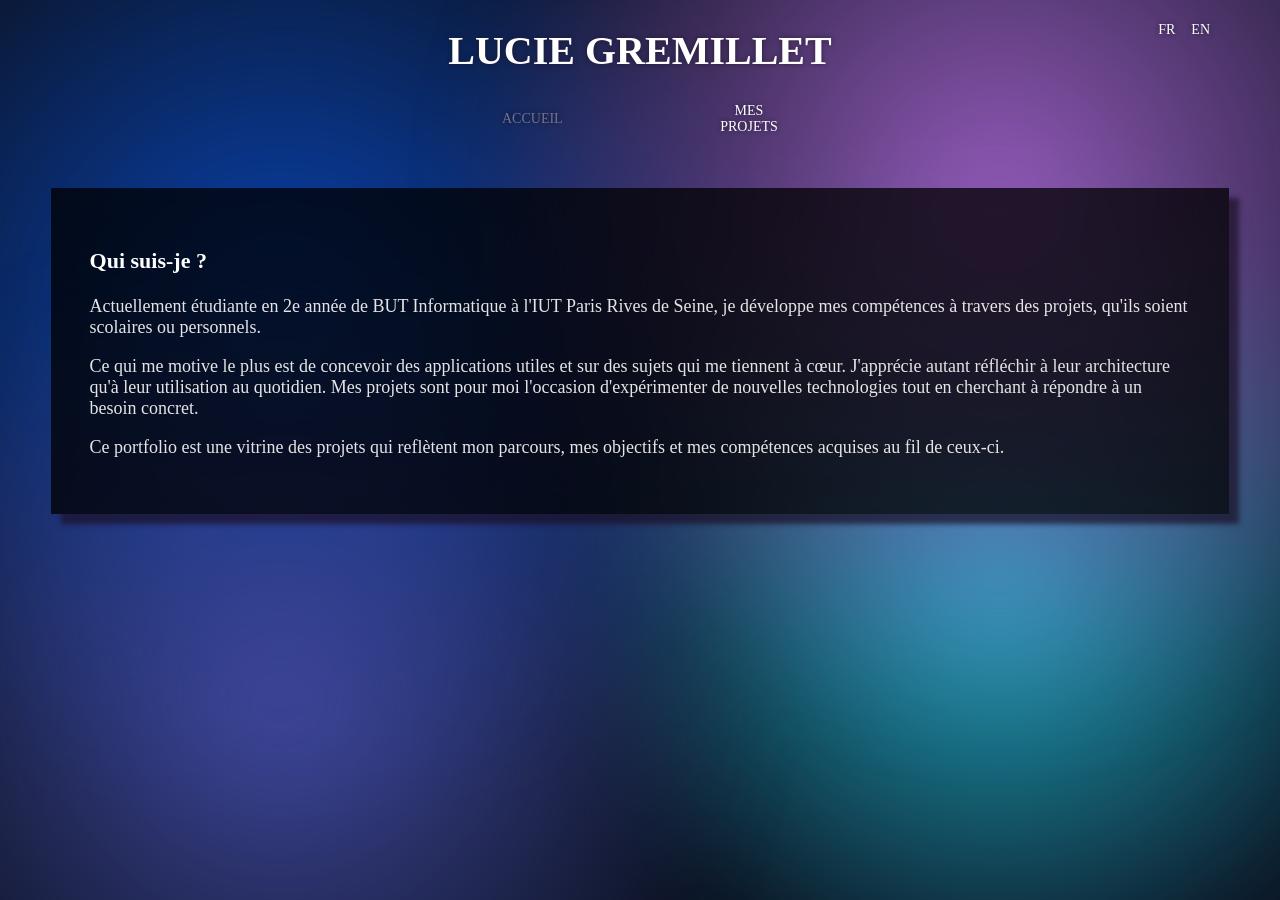
<file: index.html>
<!DOCTYPE html>
<html lang="fr">
<head>
    <meta charset="UTF-8">
    <title data-i18n="titleH"></title>
    <script type="module" src="src/js/i18n.js" defer></script>
    <script  type="module" src="src/js/DOMM.js" defer></script>
    <link rel="stylesheet" href="src/style.css">
    <link rel="stylesheet" href="src/styleHome.css">
    <meta name="viewport" content="width=device-width, initial-scale=1.0">
</head>
<body>
    <div class="background"></div>
    <header>
        <div id="languages">
            <button id="fr">FR</button>
            <button id="en">EN</button>
        </div>

        <h1 class="title" data-i18n="home"></h1>
    </header>
    <nav class="pagesnav">
        <button id="Home" class="navbtn disabled" data-i18n="homebtn"></button>
        <button id="Projects" class="navbtn" data-i18n="projectsbtn"></button>
    </nav>
    <section>
        <h3 class="subtitle lineUp" data-i18n="who"></h3>
        <p class="lineUp" data-i18n="me1"></p>
        <p class="lineUp" data-i18n="me2"></p>
        <p class="lineUp" data-i18n="me3"></p>
    </section>
</body>
</html>
</file>
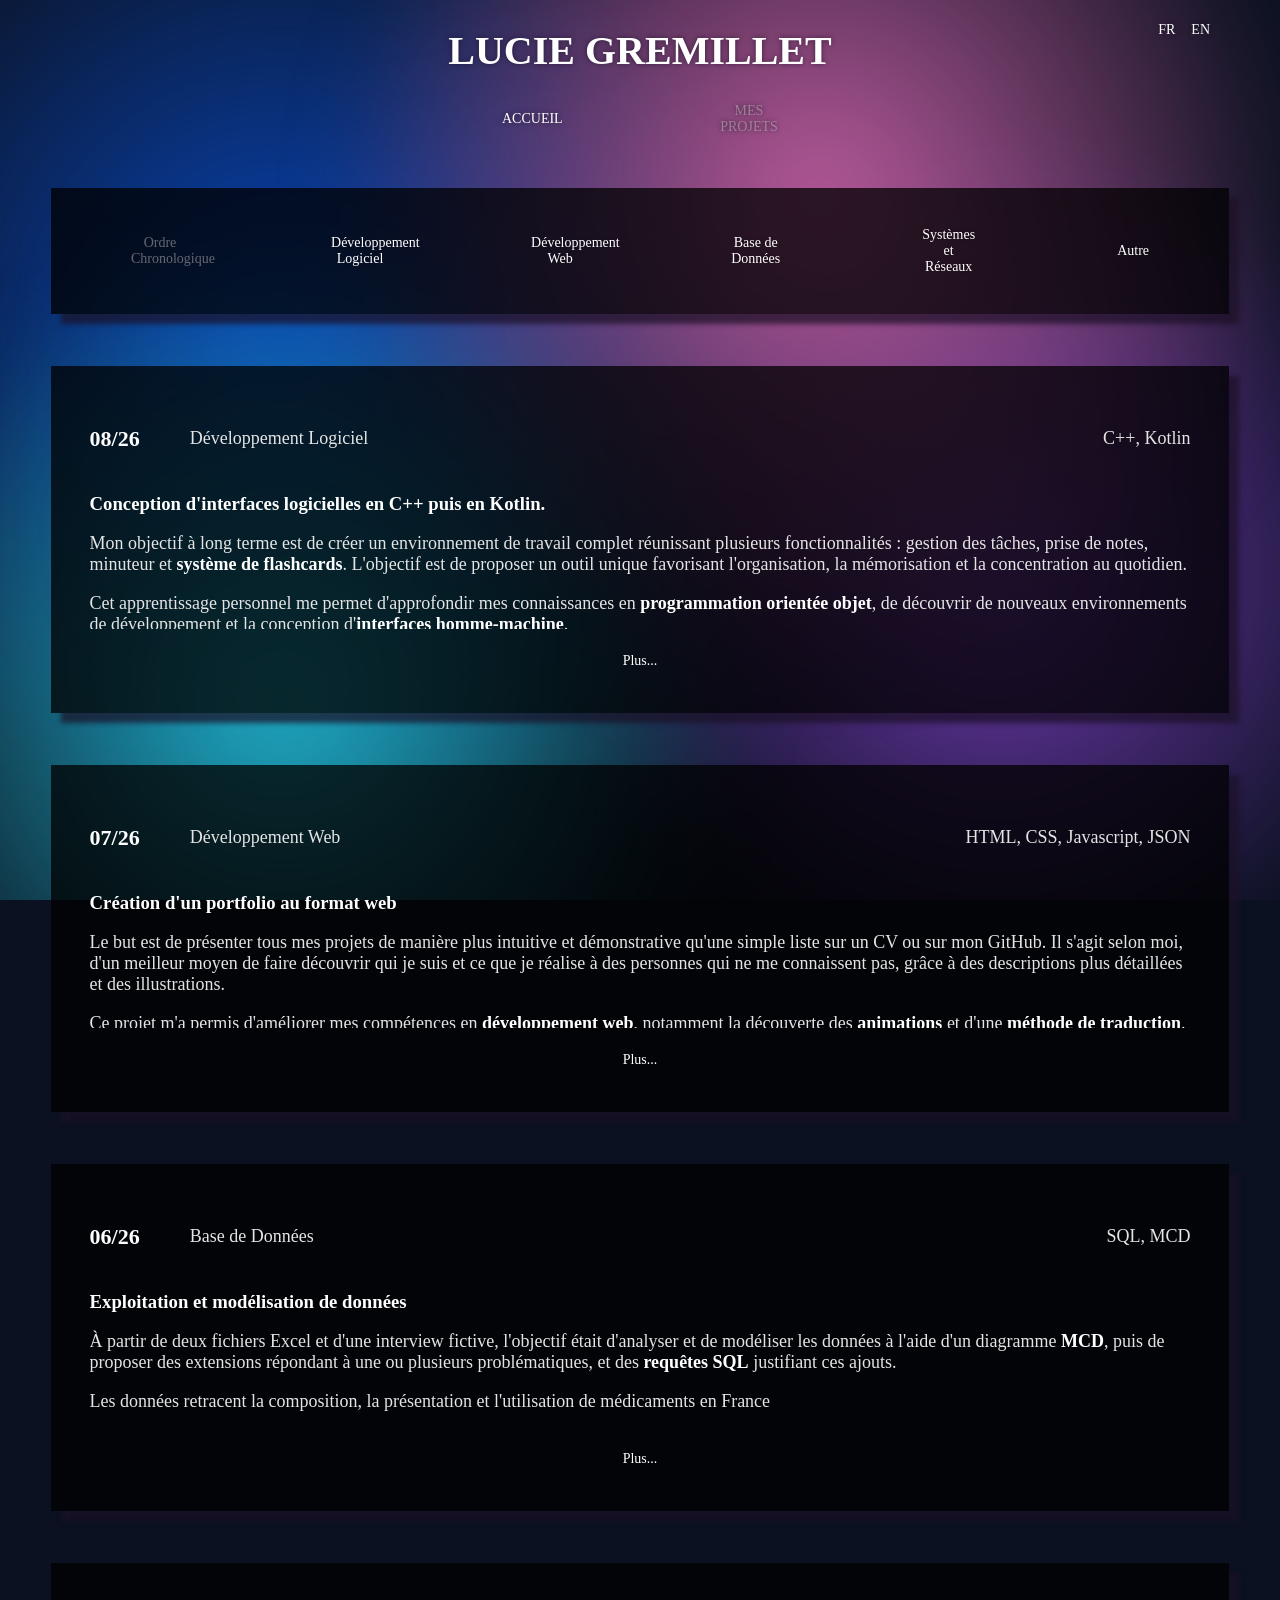
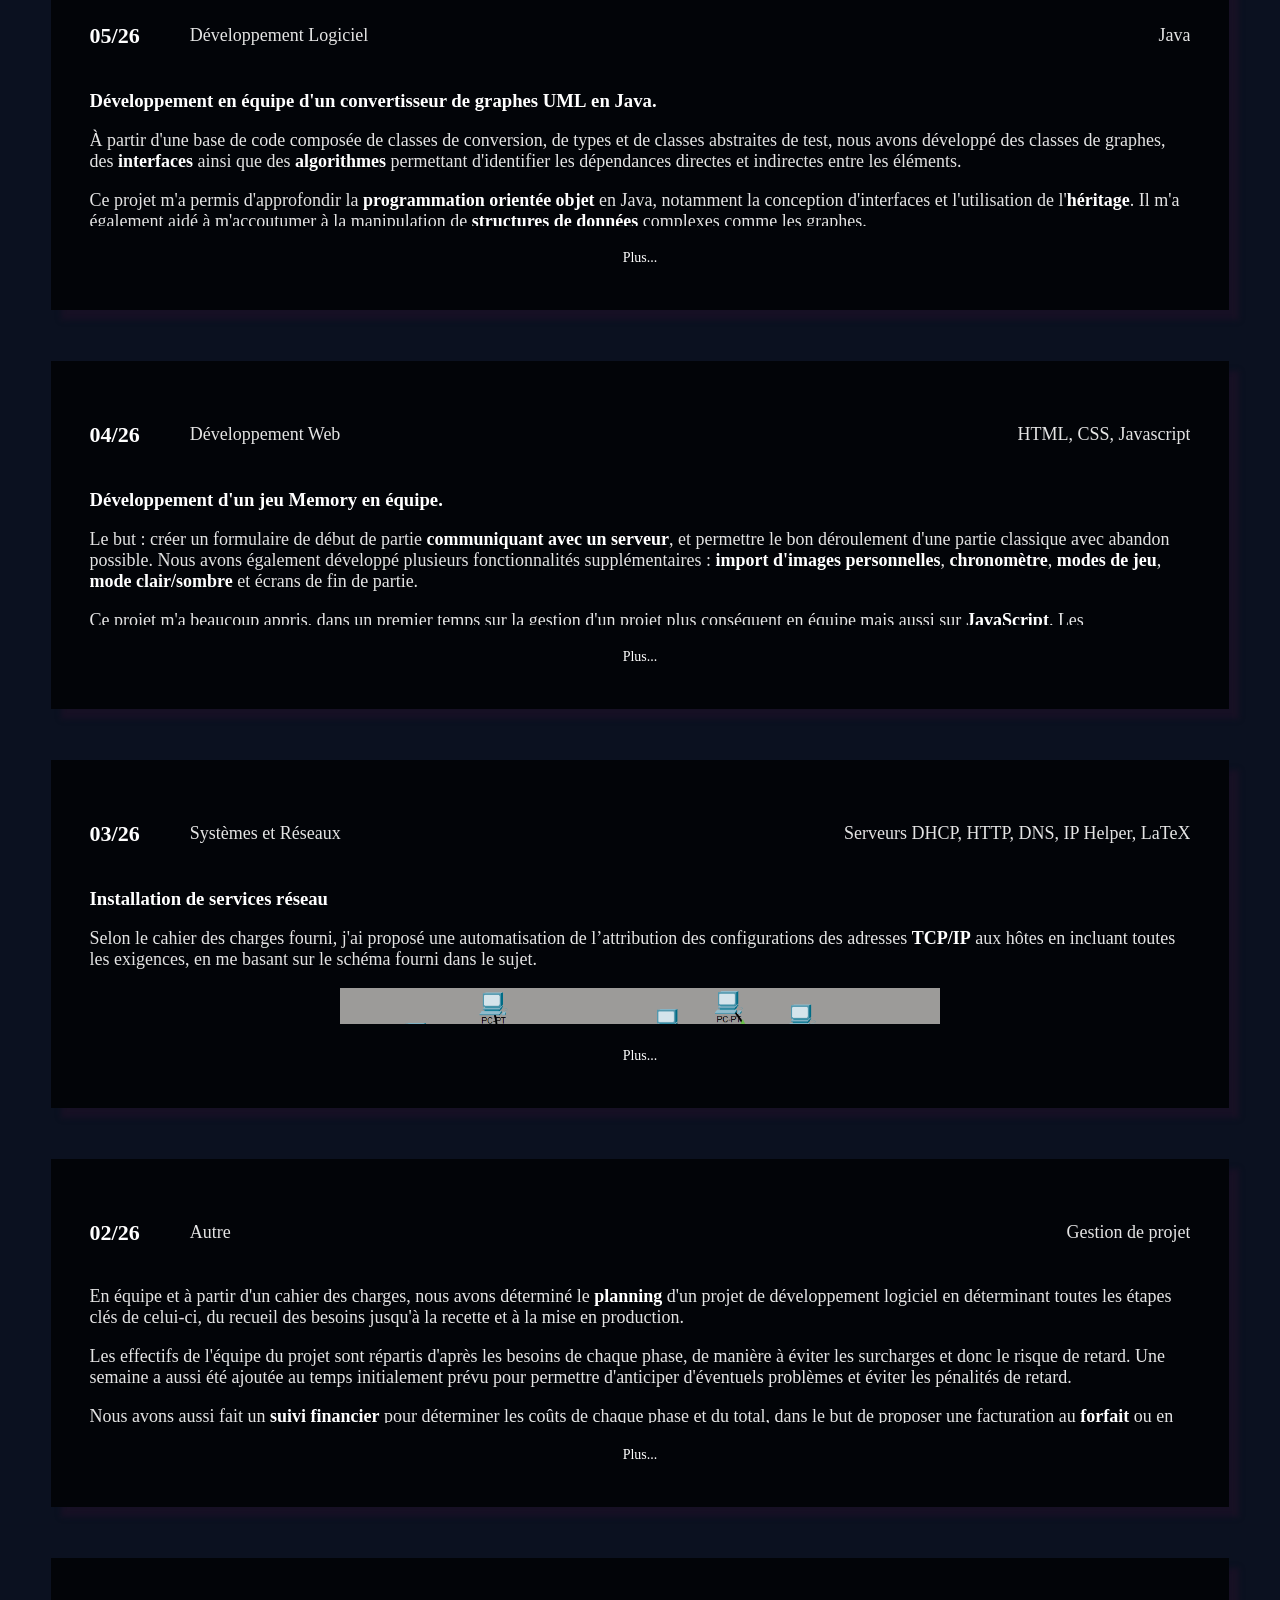
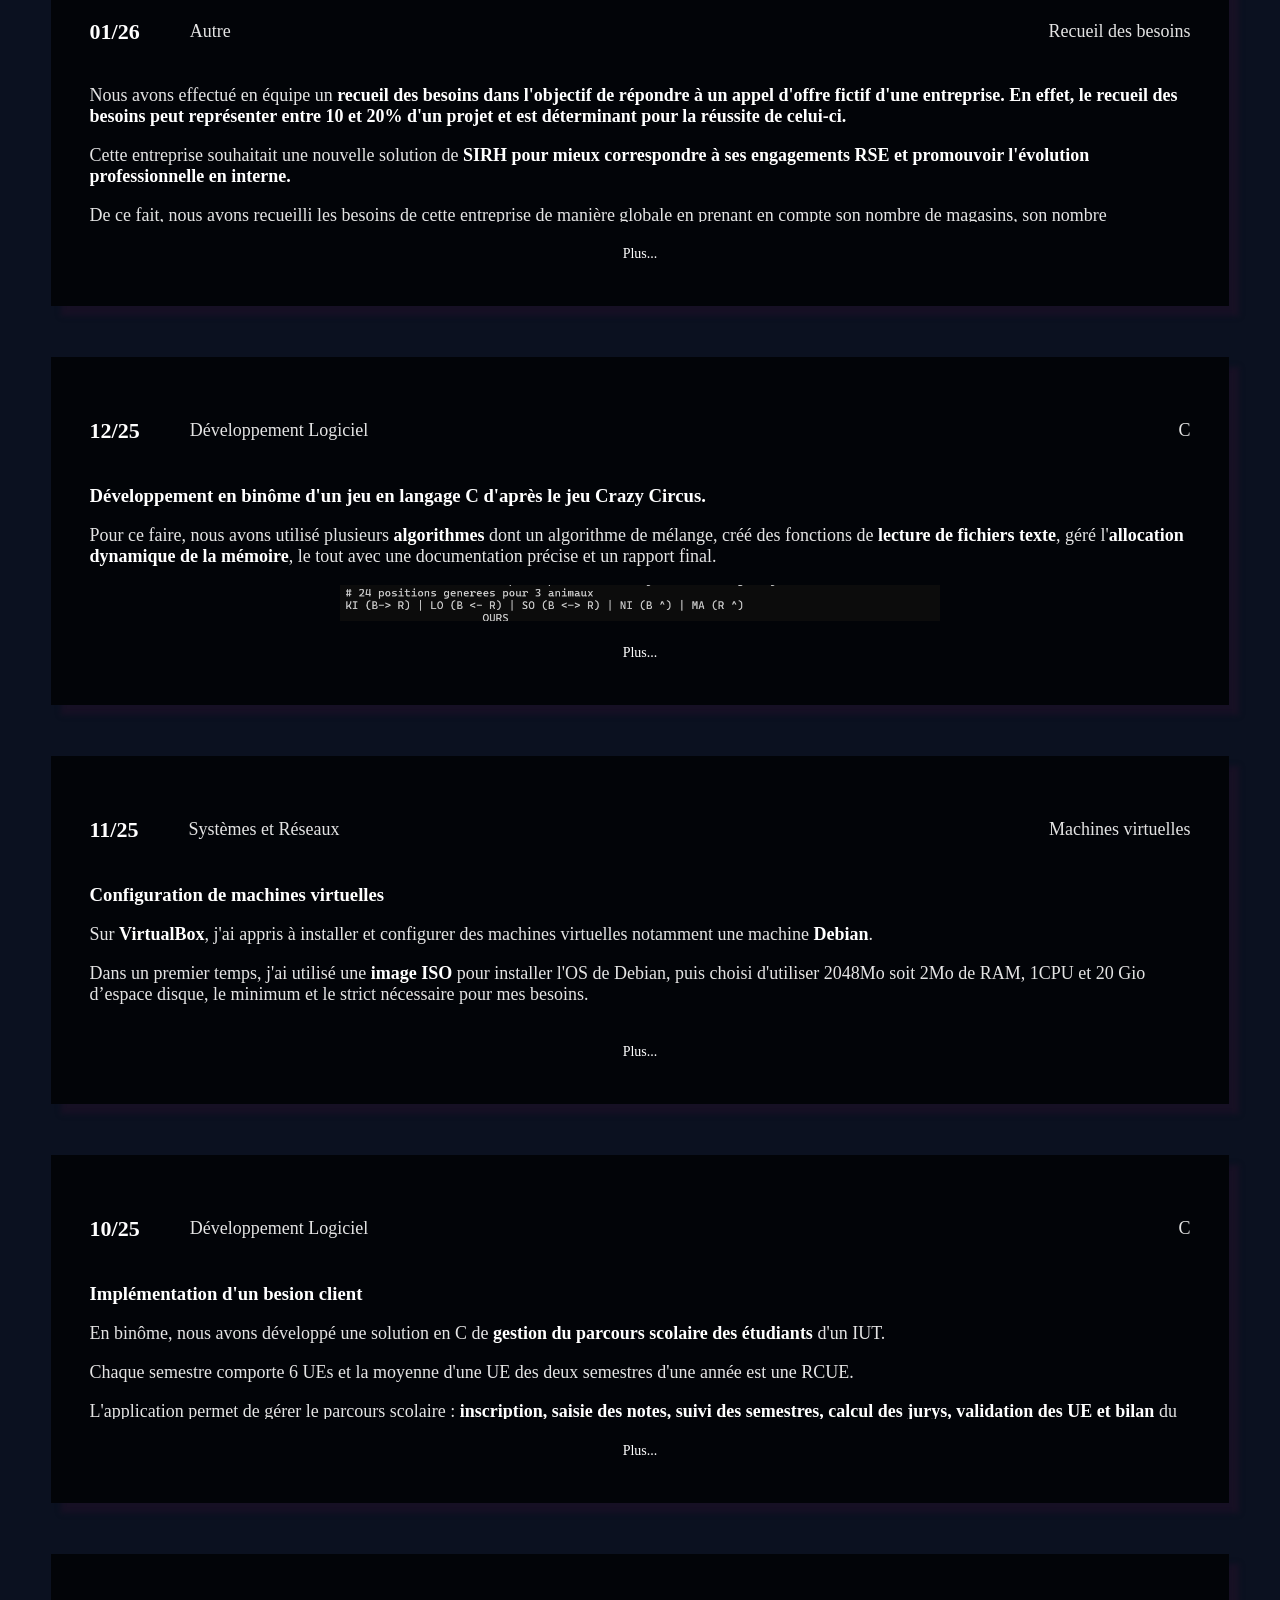
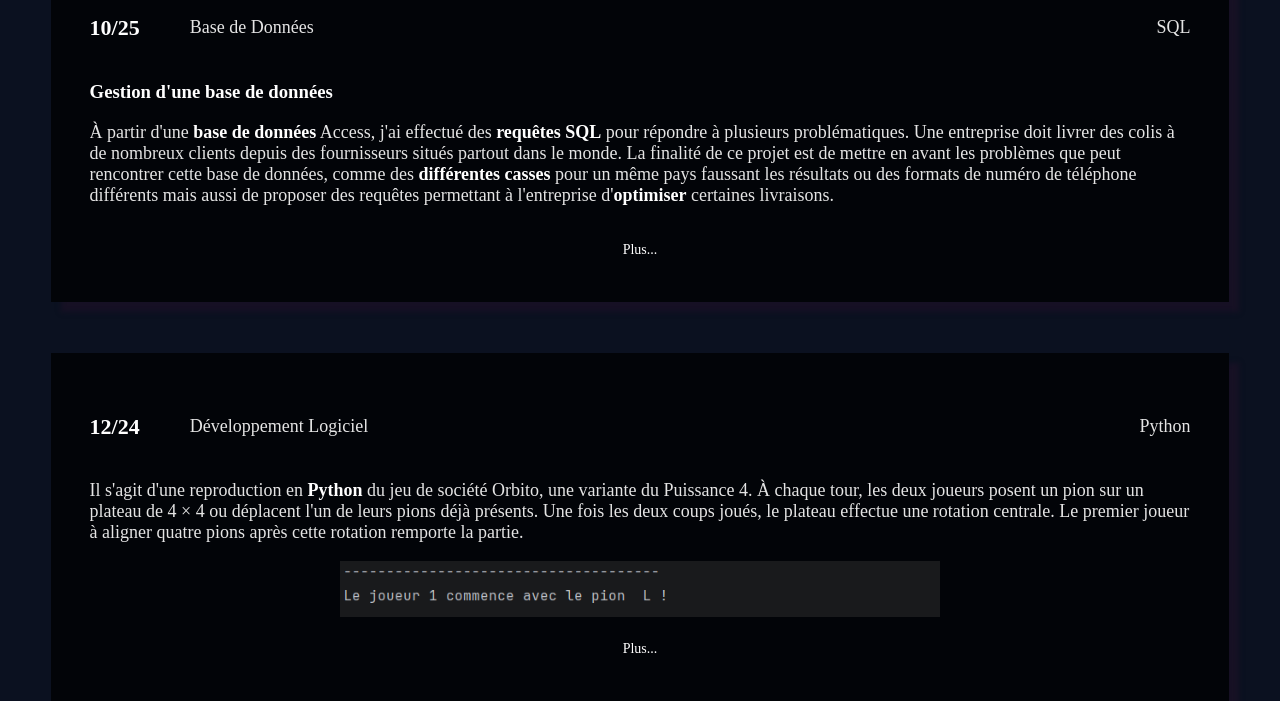
<file: projects.html>
<!DOCTYPE html>
<html lang="fr">
<head>
    <meta charset="UTF-8">
    <title data-i18n="titleP"></title>
    <script type="module" src="src/js/i18n.js" defer></script>
    <script  type="module" src="src/js/DOMM.js" defer></script>
    <script  type="module" src="src/js/background.js" defer></script>
    <link rel="stylesheet" href="src/style.css">
    <link rel="stylesheet" href="src/styleProjects.css">
    <meta name="viewport" content="width=device-width, initial-scale=1.0">
</head>
<body>
<div class="background">
    <div class="bg bgtype1 active"></div>
    <div class="bg bgtype2"></div>
    <div class="bg bgtype3"></div>
    <div class="bg bgtype4"></div>
    <div class="bg bgtype5"></div>
    <div class="bg bgtype6"></div>
</div>
<header>
    <div id="languages">
        <button id="fr">FR</button>
        <button id="en">EN</button>
    </div>

    <h1 class="title" data-i18n="home"></h1>
</header>
<nav class="pagesnav">
    <button id="Home" class="navbtn" data-i18n="homebtn"></button>
    <button id="Projects" class="navbtn disabled" data-i18n="projectsbtn"></button>
</nav>
<section class="choices">
    <nav>
        <button class="navbtn disabled" data-i18n="type1"></button>
        <button class="navbtn" data-i18n="type2"></button>
        <button class="navbtn" data-i18n="type3"></button>
        <button class="navbtn" data-i18n="type4"></button>
        <button class="navbtn" data-i18n="type5"></button>
        <button class="navbtn" data-i18n="type6"></button>
    </nav>
</section>
<section class="card type1 type2">
    <div class="cardContent">
        <div class="cardTitle">
            <h3 class="subtitle lineUp">08/26</h3>
            <p class="lineUp" data-i18n="type2"></p>
            <p class="comp lineUp" data-i18n="IHMPerso"></p>
        </div>
        <h3 class="lineUp" data-i18n="IHMPersoh3"></h3>
        <p class="lineUp" data-i18n="IHMPerso2"></p>
        <p class="lineUp" data-i18n="IHMPerso3"></p>
    </div>
    <div class="toggleButton" data-i18n="more"></div>
</section>
<section class="card type1 type3">
    <div class="cardContent">
        <div class="cardTitle">
            <h3 class="subtitle lineUp">07/26</h3>
            <p class="lineUp" data-i18n="type3"></p>
            <p class="comp lineUp" data-i18n="compPortfolio"></p>
        </div>
        <h3 class="lineUp" data-i18n="portfolioh3"></h3>
        <p class="lineUp" data-i18n="portfolio1"></p>
        <p class="lineUp" data-i18n="portfolio2"></p>
        <p class="lineUp" data-i18n="portfolio3"></p>
    </div>
    <div class="toggleButton" data-i18n="more"></div>
</section>
<section class="card type1 type4">
    <div class="cardContent">
        <div class="cardTitle">
            <h3 class="subtitle lineUp">06/26</h3>
            <p class="lineUp" data-i18n="type4"></p>
            <p class="comp lineUp" data-i18n="MedicS2"></p>
        </div>
        <h3 class="lineUp" data-i18n="MedicS2h3"></h3>
        <p class="lineUp" data-i18n="MedicS21"></p>
        <p class="lineUp" data-i18n="MedicS22"></p>
        <figure class="lineUp">
            <div class="sigle">
                <img src="src/assets/BDS2/MCD.png" alt="Image MCD">
            </div>
            <figcaption data-i18n="MedicS2Cap"></figcaption>
        </figure>
        <p class="lineUp" data-i18n="MedicS23"></p>
        <p class="lineUp" data-i18n="MedicS24"></p>
    </div>
    <div class="toggleButton" data-i18n="more"></div>
</section>
<section class="card type1 type2">
    <div class="cardContent">
        <div class="cardTitle">
            <h3 class="subtitle lineUp">05/26</h3>
            <p class="lineUp" data-i18n="type2"></p>
            <p class="comp lineUp" data-i18n="GraphesS2"></p>
        </div>
        <h3 class="lineUp" data-i18n="GraphesS2h3"></h3>
        <p class="lineUp" data-i18n="GraphesS22"></p>
        <p class="lineUp" data-i18n="GraphesS23"></p>
        <figure class="lineUp">
            <div class="sigle">
                <img src="src/assets/GRAPHESS2/algos1.png" alt="Image algorithmes">
            </div>
            <figcaption data-i18n="GraphesS2Cap"></figcaption>
        </figure>
    </div>
    <div class="toggleButton" data-i18n="more"></div>
</section>
<section class="card type1 type3">
    <div class="cardContent">
        <div class="cardTitle">
            <h3 class="subtitle lineUp">04/26</h3>
            <p class="lineUp" data-i18n="type3"></p>
            <p class="comp lineUp" data-i18n="memoryS2"></p>
        </div>
        <h3 class="lineUp" data-i18n="memoryS2h3"></h3>
        <p class="lineUp" data-i18n="memoryS21"></p>
        <p class="lineUp" data-i18n="memoryS22"></p>
        <figure class="lineUp">
            <div class="multiple">
                <img src="src/assets/MEMORYS2/formulaire.png" alt="Image formulaire">
                <img src="src/assets/MEMORYS2/jeu.png" alt="Image jeu">
            </div>
            <figcaption data-i18n="MemoryS2Cap"></figcaption>
        </figure>
    </div>
    <div class="toggleButton" data-i18n="more"></div>
</section>
<section class="card type1 type5">
    <div class="cardContent">
        <div class="cardTitle">
            <h3 class="subtitle lineUp">03/26</h3>
            <p class="lineUp" data-i18n="type5"></p>
            <p class="comp lineUp" data-i18n="reseauS2"></p>
        </div>
        <h3 class="lineUp" data-i18n="reseauS2h3"></h3>
        <p class="lineUp" data-i18n="reseauS21"></p>
        <figure class="lineUp">
            <div class="sigle">
                <img src="src/assets/RESEAUS2/schema.png" alt="Image schéma">
            </div>
            <figcaption data-i18n="ReseauS2Cap"></figcaption>
        </figure>
        <p class="lineUp" data-i18n="reseauS22"></p>
        <p class="lineUp" data-i18n="reseauS23"></p>
    </div>
    <div class="toggleButton" data-i18n="more"></div>
</section>
<section class="card type1 type6">
    <div class="cardContent">
        <div class="cardTitle">
            <h3 class="subtitle lineUp">02/26</h3>
            <p class="lineUp" data-i18n="type6"></p>
            <p class="comp lineUp" data-i18n="gsiS2"></p>
        </div>
        <p class="lineUp" data-i18n="gsiS21"></p>
        <p class="lineUp" data-i18n="gsiS22"></p>
        <p class="lineUp" data-i18n="gsiS23"></p>
        <p class="lineUp" data-i18n="gsiS24"></p>
    </div>
    <div class="toggleButton" data-i18n="more"></div>
</section>
<section class="card type1 type6">
    <div class="cardContent">
        <div class="cardTitle">
            <h3 class="subtitle lineUp">01/26</h3>
            <p class="lineUp" data-i18n="type6"></p>
            <p class="comp lineUp" data-i18n="recueilS1"></p>
        </div>
        <p class="lineUp" data-i18n="recueilS11"></p>
        <p class="lineUp" data-i18n="recueilS12"></p>
        <p class="lineUp" data-i18n="recueilS13"></p>
        <p class="lineUp" data-i18n="recueilS14"></p>
    </div>
    <div class="toggleButton" data-i18n="more"></div>
</section>
<section class="card type1 type2">
    <div class="cardContent">
        <div class="cardTitle">
            <h3 class="subtitle lineUp">12/25</h3>
            <p class="lineUp" data-i18n="type2"></p>
            <p class="comp lineUp" data-i18n="crazyS1"></p>
        </div>
        <h3 class="lineUp" data-i18n="crazyS1h3"></h3>
        <p class="lineUp" data-i18n="crazyS12"></p>
        <figure class="lineUp">
            <div class="sigle">
                <img src="src/assets/CRAZYS1/dev.png" alt="Image résultat">
            </div>
            <figcaption data-i18n="CrazyS1Cap"></figcaption>
        </figure>
        <p class="lineUp" data-i18n="crazyS13"></p>
    </div>
    <div class="toggleButton" data-i18n="more"></div>
</section>
<section class="card type1 type5">
    <div class="cardContent">
        <div class="cardTitle">
            <h3 class="subtitle lineUp">11/25</h3>
            <p class="lineUp" data-i18n="type5"></p>
            <p class="comp lineUp" data-i18n="mvS1"></p>
        </div>
        <h3 class="lineUp" data-i18n="mvS1h3"></h3>
        <p class="lineUp" data-i18n="mvS11"></p>
        <p class="lineUp" data-i18n="mvS12"></p>
        <p class="lineUp" data-i18n="mvS13"></p>
        <p class="lineUp" data-i18n="mvS14"></p>
        <figure class="lineUp">
            <div class="multiple">
                <img src="src/assets/SYSTEMES1/admin.png" alt="Image initialisation">
                <img src="src/assets/SYSTEMES1/apache.png" alt="Image apache">
            </div>
            <figcaption data-i18n="mvS1Cap"></figcaption>
        </figure>
        <p class="lineUp" data-i18n="mvS15"></p>
    </div>
    <div class="toggleButton" data-i18n="more"></div>
</section>
<section class="card type1 type2">
    <div class="cardContent">
        <div class="cardTitle">
            <h3 class="subtitle lineUp">10/25</h3>
            <p class="lineUp" data-i18n="type2"></p>
            <p class="comp lineUp" data-i18n="etuS1"></p>
        </div>
        <h3 class="lineUp" data-i18n="etuS1h3"></h3>
        <p class="lineUp" data-i18n="etuS11"></p>
        <p class="lineUp" data-i18n="etuS12"></p>
        <p class="lineUp" data-i18n="etuS13"></p>
        <figure class="lineUp">
            <div class="sigle">
                <img src="src/assets/ETUS1/etus.png" alt="Image résultat">
            </div>
            <figcaption data-i18n="etuS1Cap"></figcaption>
        </figure>
        <p class="lineUp" data-i18n="etuS14"></p>
    </div>
    <div class="toggleButton" data-i18n="more"></div>
</section>
<section class="card type1 type4">
    <div class="cardContent">
        <div class="cardTitle">
            <h3 class="subtitle lineUp">10/25</h3>
            <p class="lineUp" data-i18n="type4"></p>
            <p class="comp lineUp" data-i18n="bdS1"></p>
        </div>
        <h3 class="lineUp" data-i18n="bdS1h3"></h3>
        <p class="lineUp" data-i18n="bdS11"></p>
        <p class="lineUp" data-i18n="bdS12"></p>
    </div>
    <div class="toggleButton" data-i18n="more"></div>
</section>
<section class="card type1 type2">
    <div class="cardContent">
        <div class="cardTitle">
            <h3 class="subtitle lineUp">12/24</h3>
            <p class="lineUp" data-i18n="type2"></p>
            <p class="comp lineUp" data-i18n="orbito"></p>
        </div>
        <p class="lineUp" data-i18n="orbito1"></p>
        <figure class="lineUp">
            <div class="sigle">
                <img src="src/assets/ORBITO/orbito.png" alt="Image du jeu">
            </div>
            <figcaption data-i18n="orbitoCap"></figcaption>
        </figure>
    </div>
    <div class="toggleButton" data-i18n="more"></div>
</section>
</body>
</html>
</file>
<file: src/style.css>
:root {
    --light_text: #ffffff;
    --text: #e4e4e4;
    --disabled_text: rgb(195 195 195 / 0.5);
    --temp-bkg-dark: rgb(28 17 39 / 0.70);
    --section_bkg: rgb(0 0 0 / 0.75);
    --size1: 40px;
    --size2: 22px;
    --size3: 18px;
    --nav: 14px;
    --shadow: rgb(0 0 0 / 0.57);
}

html, body {
    margin: 0;
    height: 100%;
}

strong {
    font-weight: 800;
    color: white;
}

body {
    transition: text-indent 0.5s ease;
    color: var(--light_text);
    background: #0b1120;
}

.title{
    text-align: center;
    font-size: var(--size1);
    font-weight: bold;
    text-shadow: var(--temp-bkg-dark) 0 0 5px;
}

.subtitle{
    font-size: var(--size2);
    font-weight: bold;
}

p{
    font-size: var(--size3);
    overflow-wrap: anywhere;
    color:var(--text);
}

header{
    display: flex;
    flex-direction: column;
    position: relative;
    height: 8vw;
    top: 0;
    div{
        position : absolute;
        top: 20px;
        right: 5%;
    }
}

button{
    border : none;
    background: none;
    color : var(--light_text);
    font-family: fantasy;
    font-size: var(--nav);
    text-shadow: var(--temp-bkg-dark) 0 0 5px;
}

.disabled{
    color: var(--disabled_text);
}

nav{
    display: flex;
    justify-content: center;
    gap: 20px;
    button{
        margin-inline: 5%;
        width: 70px;
    }
}

figure{
    display: flex;
    flex-direction: column;
    align-items: center;
    gap: 10px;
    figcaption{
        font-style: italic;
        font-size: var(--size3);
    }
}

.multiple{
    display: flex;
    flex-direction: row;
    img{
        width: 400px;
    }
}

.sigle{
    display: flex;
    flex-direction: column;
    img{
        width: 600px;
    }
}

section{
    position : page;
    align-self: center;
    margin : 4%;
    padding : 3%;
    background : var(--section_bkg);
    box-shadow: var(--temp-bkg-dark) 10px 10px 5px;
}

.toggleButton{
    font-size: var(--nav);
}

.lineUp {
    animation: 3s anim-lineUp ease-out;
}
@keyframes anim-lineUp {
    0% {
        opacity: 0;
        transform: translateY(80%);
    }
    20% {
        opacity: 0;
    }
    50% {
        opacity: 1;
        transform: translateY(0%);
    }
    100% {
        opacity: 1;
        transform: translateY(0%);
    }
}

@media screen and (max-width: 1000px){
    :root{
        --size1: 24px;
        --size2: 14px;
        --size3: 12px;
        --nav: 12px;
    }
    header{
        height: 80px;
    }
    nav{
        flex-wrap: wrap;
    }
    .pagesnav{
        position: relative;
        top: 20px;
        margin-bottom: 40px;
    }
    .sigle{
        display: flex;
        flex-direction: column;
        img{
            width: 450px;
        }
    }
    .multiple{
        display: flex;
        flex-direction: row;
        img{
            width: 300px;
        }
    }
}

@media screen and (max-width: 700px){
    :root{
        --size1: 22px;
        --size2: 14px;
        --size3: 10px;
        --nav: 12px;
    }
    h1{
        margin-top: 50px;
        height: 60px;
    }
    .pagesnav{
        position: relative;
        top: 40px;
        margin-bottom: 60px;
    }
    .sigle{
        display: flex;
        flex-direction: column;
        img{
            width: 300px;
        }
    }
    .multiple{
        display: flex;
        flex-direction: column;
        img{
            width: 250px;
        }
    }
    .comp{
        left: 0;
        top: 25px;
    }
    .cardTitle :nth-child(2){
        position: absolute;
        right: 0;
    }
}
</file>
<file: src/styleHome.css>
.background{
    overflow: hidden;
    position: relative;
    z-index: -1;
}

.background::before,
.background::after {
    content: "";
    position: fixed;
    inset: -20%;
    filter: blur(40px);
    animation: move 8s ease-in-out infinite alternate;
}

.background::before {
    background:
            radial-gradient(circle at 30% 40%, #0946b8 0, transparent 35%),
            radial-gradient(circle at 70% 60%, #1facc3 0, transparent 30%);
}

.background::after {
    background:
            radial-gradient(circle at 70% 30%, #945bba 0, transparent 35%),
            radial-gradient(circle at 30% 70%, #40489c 0, transparent 30%);
    animation-duration: 10s;
}

@keyframes move {
    from {
        transform: translate(-10%, -10%) rotate(0deg);
    }
    to {
        transform: translate(5%, 15%) rotate(25deg);
    }
}
</file>
<file: src/styleProjects.css>
:root{
    --bg11:#0946b8;
    --bg12:#713ab1;
    --bg13:#ba5b9c;
    --bg14:#1facc3;
    --bg21:#703bd9;
    --bg22:#a34dff;
    --bg23:#be71dc;
    --bg24:#d948d2;
    --bg31:#3d8b37;
    --bg32: #9fd957;
    --bg33: #1dd381;
    --bg34: #1b5130;
    --bg41: #0dada0;
    --bg42: #4e91dd;
    --bg43: #7dffdc;
    --bg44: #18599a;
    --bg51: #bf642c;
    --bg52: #f7bc25;
    --bg53: #ff974d;
    --bg54: #fff475;
    --bg61: #7b2cbf;
    --bg62: #f72585;
    --bg63: #ff4d6d;
    --bg64: #ff758f;
}



.cardContent{
    max-height: 25vh;
    overflow: hidden;
    position: relative;
    transition: max-height 0.5s ease;
}

.cardContent.open{
    max-height: 5000px;
    transition: max-height 0.5s ease-in-out;
}

.cardTitle{
    display: flex;
    flex-direction: row;
    align-items: center;
    :nth-child(2){
        margin-left: 50px;
    }
}

.comp{
    position: absolute;
    right: 0;
}

.toggleButton{
    display: flex;
    height: 20px;
    justify-content: center;
    border: transparent 2px solid;
    margin-top: 2%;
}

.toggleButton:hover{
    border: var(--disabled_text) 2px solid;
}

.hidden{
    display: none;
}

.background{
    position: fixed;
    overflow: hidden;
    inset: 0;
    z-index: -1;
}

.bg{
    position: absolute;
    inset: -20%;
    opacity: 0;
    transition: opacity 2.5s ease;
}
.bg.active {
    opacity: 1;
}

.bg::before,
.bg::after{
    content: "";
    position: absolute;
    inset: 0;
    filter: blur(40px);
}

.bg::before{
    animation: move 8s ease-in-out infinite alternate;
}

.bg::after{
    animation: move 8s ease-in-out infinite alternate-reverse;
}

@keyframes move{
    from{
        transform: translate(-10%, -10%) rotate(0deg);
    }
    to{
        transform: translate(10%, 15%) rotate(35deg);
    }
}

.bgtype1::before{
    background:
            radial-gradient(circle at 30% 40%, var(--bg11) 0, transparent 35%),
            radial-gradient(circle at 70% 60%, var(--bg12) 0, transparent 30%);
}

.bgtype1::after{
    background:
            radial-gradient(circle at 60% 30%, var(--bg13) 0, transparent 35%),
            radial-gradient(circle at 30% 70%, var(--bg14) 0, transparent 30%);
}

.bgtype2::before{
    background:
            radial-gradient(circle at 30% 40%, var(--bg21) 0, transparent 35%),
            radial-gradient(circle at 70% 60%, var(--bg22) 0, transparent 30%);
}

.bgtype2::after{
    background:
            radial-gradient(circle at 60% 30%, var(--bg23) 0, transparent 35%),
            radial-gradient(circle at 30% 70%, var(--bg24) 0, transparent 30%);
}

.bgtype3::before{
    background:
            radial-gradient(circle at 30% 40%, var(--bg31) 0, transparent 35%),
            radial-gradient(circle at 70% 60%, var(--bg32) 0, transparent 30%);
}

.bgtype3::after{
    background:
            radial-gradient(circle at 60% 30%, var(--bg33) 0, transparent 35%),
            radial-gradient(circle at 30% 70%, var(--bg34) 0, transparent 30%);
}

.bgtype4::before{
    background:
            radial-gradient(circle at 30% 40%, var(--bg41) 0, transparent 35%),
            radial-gradient(circle at 70% 60%, var(--bg42) 0, transparent 30%);
}

.bgtype4::after{
    background:
            radial-gradient(circle at 60% 30%, var(--bg43) 0, transparent 35%),
            radial-gradient(circle at 30% 70%, var(--bg44) 0, transparent 30%);
}

.bgtype5::before{
    background:
            radial-gradient(circle at 30% 40%, var(--bg51) 0, transparent 35%),
            radial-gradient(circle at 70% 60%, var(--bg52) 0, transparent 30%);
}

.bgtype5::after{
    background:
            radial-gradient(circle at 60% 30%, var(--bg53) 0, transparent 35%),
            radial-gradient(circle at 30% 70%, var(--bg54) 0, transparent 30%);
}

.bgtype6::before{
    background:
            radial-gradient(circle at 30% 40%, var(--bg61) 0, transparent 35%),
            radial-gradient(circle at 70% 60%, var(--bg62) 0, transparent 30%);
}

.bgtype6::after{
    background:
            radial-gradient(circle at 60% 30%, var(--bg63) 0, transparent 35%),
            radial-gradient(circle at 30% 70%, var(--bg64) 0, transparent 30%);
}
</file>
